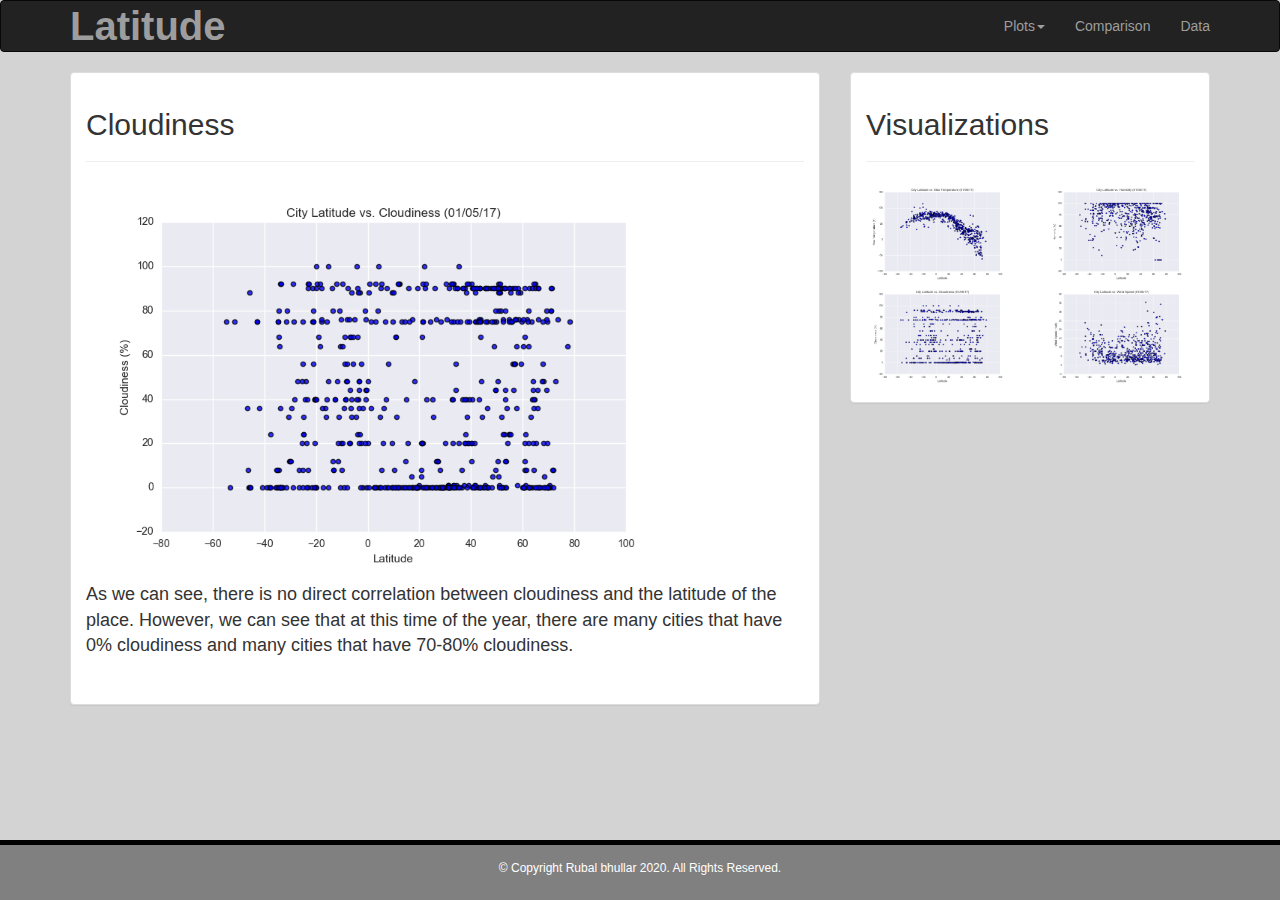
<file: cloudiness.html>
<!DOCTYPE html>
<html lang="en">
<head>
    <meta charset="UTF-8">
    <meta name="viewport" content="width=device-width, initial-scale=1">
    <meta http-equiv="X-UA-Compatible" content="ie=edge">

    
    <link rel="stylesheet" href="https://maxcdn.bootstrapcdn.com/bootstrap/3.3.7/css/bootstrap.min.css" integrity="sha384-BVYiiSIFeK1dGmJRAkycuHAHRg32OmUcww7on3RYdg4Va+PmSTsz/K68vbdEjh4u" crossorigin="anonymous">

    <!-- jQuery (necessary for Bootstrap's JavaScript plugins) -->
    <script src="https://ajax.googleapis.com/ajax/libs/jquery/1.12.4/jquery.min.js"></script>

    <!-- Latest compiled and minified JavaScript -->
    <script src="https://maxcdn.bootstrapcdn.com/bootstrap/3.3.7/js/bootstrap.min.js" integrity="sha384-Tc5IQib027qvyjSMfHjOMaLkfuWVxZxUPnCJA7l2mCWNIpG9mGCD8wGNIcPD7Txa" crossorigin="anonymous"></script>

    <link rel="stylesheet" href="style.css">
    
    <title>Weather Analysis Visualization</title>
</head>
<body style="background-color: lightgray">
        
        <nav class="navbar navbar-inverse">
            <div class="container">
                <div class="navbar-header">
                    <a class="navbar-brand logo" href="index.html"> 
                    <span class="nav-color">Latitude</span></a>
                </div>
    
                <div class="nav navbar-nav navbar-right">
                    <li class="dropdown"><a class="dropdown-toggle" data-toggle="dropdown">Plots<span class="caret"></span></a>
                        <ul class="dropdown-menu">
                            <li><a href="temp.html">Max Temperature</a></li>
                            <li><a href="humidity.html">Humidity</a></li>
                            <li><a href="cloudiness.html">Cloudiness</a></li>
                            <li><a href="wind_speed.html">Wind Speed</a></li>
                        </ul>
                    </li>
                    <li><a href="comparison.html"> Comparison</a></li>
                    <li><a href="data.html"> Data</a></li>                                           
                </div>
            </div>      
        </nav>

        <div class = "container">
            <div class="row">                          
                <div class="col-md-8">
                    <div class="panel panel-default">
                        <div class="panel-body">
    
                            <h2>Cloudiness</h2>
                            <hr>
                            <img class= "image" src="Resources/assets/images/Fig3.png"  alt="cloudiness" >
                            <p class="p1">As we can see, there is no direct correlation between cloudiness and the latitude of the place. However, we can see that at this time of the year, there are many cities that have 0% cloudiness and many cities that have 70-80% cloudiness.</p>
                        <br>        
                        </div>
                    </div>
                </div>
                <div class="col-md-4">
                    <div class="panel panel-default">
                            <div class="panel-body">                                    
                                <h2>Visualizations</h2>
                                <hr>
    
                                <div class="row">
                                    <div class="col-lg-6 col-md-6 col-sm-6 col-xs-6"><a href="temp.html"><img class = "img img-responsive" src="Resources/assets/images/Fig1.png" style="width:100%" alt=""></a></div>
                                    <div class="col-lg-6 col-md-6 col-sm-6 col-xs-6"><a href="humidity.html"><img class = "img img-responsive" src="Resources/assets/images/Fig2.png" style="width:100%" alt=""></a></div>
                                </div>
                                <div class="row">
                                    <div class="col-lg-6 col-md-6 col-sm-6 col-xs-6"><a href="cloudiness.html"><img class = "img img-responsive" src="Resources/assets/images/Fig3.png" style="width:100%" alt=""></a></div>
                                    <div class="col-lg-6 col-md-6 col-sm-6 col-xs-6"><a href="wind_speed.html"><img class = "img img-responsive" src="Resources/assets/images/Fig4.png" style="width:100%" alt=""></a></div>
                                </div>
                                    
                            </div>
                    
                        </div>     
                </div>    
        </div>
        <footer>
            <div class="footer">&copy; Copyright Rubal bhullar 2020. All Rights Reserved.</div>
        </footer>
    </body>
</html>
</file>
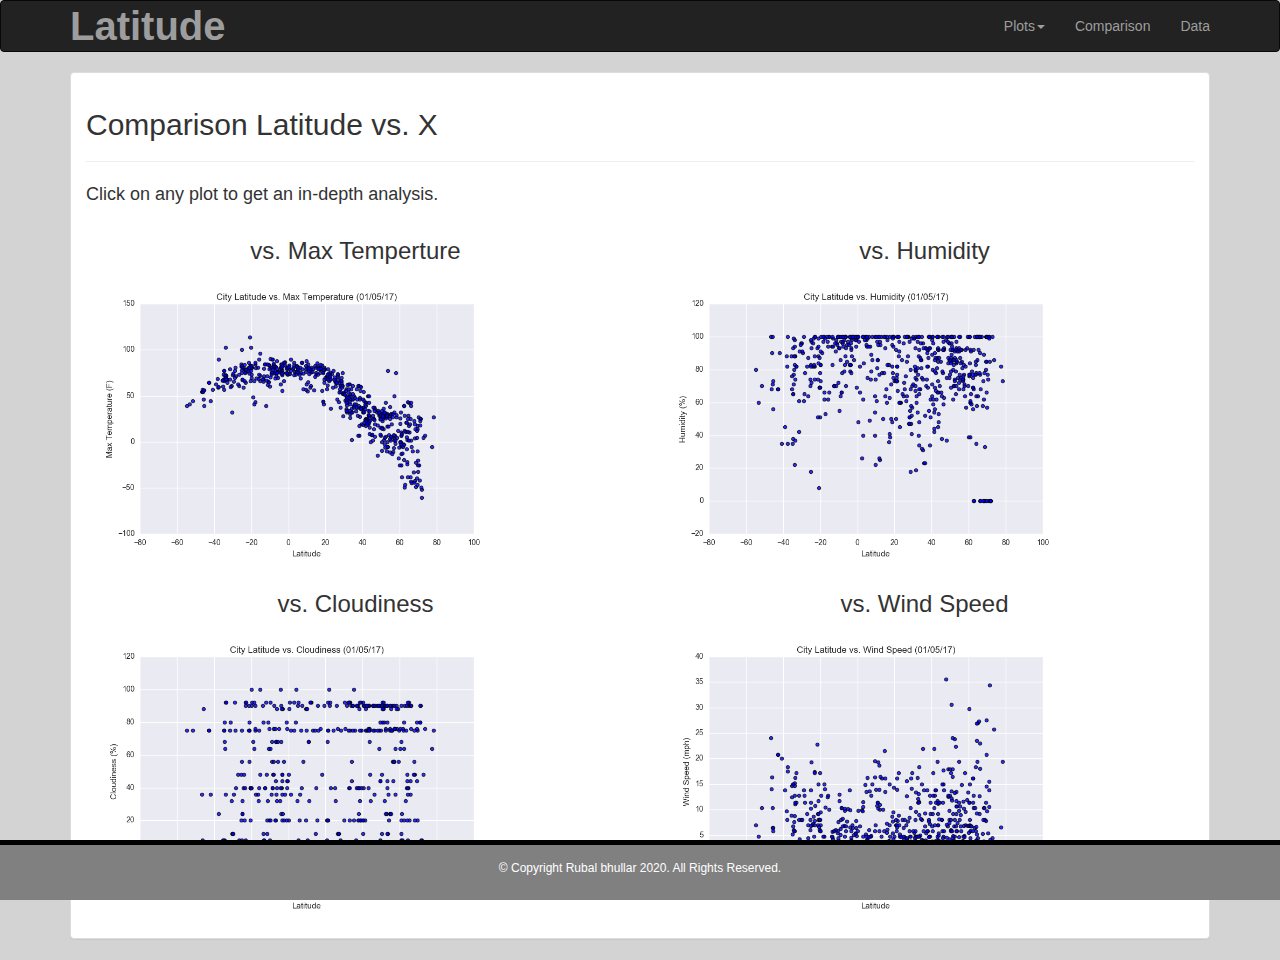
<file: comparison.html>
<!DOCTYPE html>
<html lang="en">
<head>
    <meta charset="UTF-8">
    <meta name="viewport" content="width=device-width, initial-scale=1">
    <meta http-equiv="X-UA-Compatible" content="ie=edge">

    
    <link rel="stylesheet" href="https://maxcdn.bootstrapcdn.com/bootstrap/3.3.7/css/bootstrap.min.css" integrity="sha384-BVYiiSIFeK1dGmJRAkycuHAHRg32OmUcww7on3RYdg4Va+PmSTsz/K68vbdEjh4u" crossorigin="anonymous">

    <!-- jQuery (necessary for Bootstrap's JavaScript plugins) -->
    <script src="https://ajax.googleapis.com/ajax/libs/jquery/1.12.4/jquery.min.js"></script>

    <!-- Latest compiled and minified JavaScript -->
    <script src="https://maxcdn.bootstrapcdn.com/bootstrap/3.3.7/js/bootstrap.min.js" integrity="sha384-Tc5IQib027qvyjSMfHjOMaLkfuWVxZxUPnCJA7l2mCWNIpG9mGCD8wGNIcPD7Txa" crossorigin="anonymous"></script>


    <link rel="stylesheet" href="style.css">
    
    <title>Weather Analysis Visualization</title>
</head>
<body style="background-color: lightgray">
        
        <nav class="navbar navbar-inverse">
            <div class="container">
                <div class="navbar-header">
                    <a class="navbar-brand logo" href="index.html"> 
                    <span class="nav-color">Latitude</span></a>
                </div>
    
                <div class="nav navbar-nav navbar-right">
                    <li class="dropdown"><a class="dropdown-toggle" data-toggle="dropdown">Plots<span class="caret"></span></a>
                        <ul class="dropdown-menu">
                            <li><a href="temp.html">Max Temperature</a></li>
                            <li><a href="humidity.html">Humidity</a></li>
                            <li><a href="cloudiness.html">Cloudiness</a></li>
                            <li><a href="wind_speed.html">Wind Speed</a></li>
                        </ul>
                    </li>
                    <li><a href="comparison.html"> Comparison</a></li>
                    <li><a href="data.html"> Data</a></li>                                           
                </div>
            </div>      
        </nav>

        <div class = "container">
            <div class="row">                          
                <div class="col-md-12">
                    <div class="panel panel-default">
                        <div class="panel-body">
    
                                <h2>Comparison Latitude vs. X</h2>
                                <hr>
                                <p class="p1">Click on any plot to get an in-depth analysis.</p>
    
                                <div class="row">
                                    <div class="col-lg-6 col-md-6 col-sm-6 col-xs-6">
                                        <h3 class = "text-center" >vs. Max Temperture</h3>
                                        <a href="temp.html"><img class = "img img-responsive" src="Resources/assets/images/Fig1.png" style="width:80%" alt=""></a></div>
                                    <div class="col-lg-6 col-md-6 col-sm-6 col-xs-6">
                                        <h3 class = "text-center">vs. Humidity</h3>
                                        <a href="humidity.html"><img class = "img img-responsive" src="Resources/assets/images/Fig2.png" style="width:80%" alt=""></a></div>
                                </div>
    
                                <div class="row">
                                    <div class="col-lg-6 col-md-6 col-sm-6 col-xs-6">
                                        <h3 class = "text-center">vs. Cloudiness</h3>
                                        <a href="cloudiness.html"><img class = "img img-responsive" src="Resources/assets/images/Fig3.png" style="width:80%" alt=""></a></div>
                                    <div class="col-lg-6 col-md-6 col-sm-6 col-xs-6">
                                        <h3 class = "text-center">vs. Wind Speed</h3>
                                        <a href="wind_speed.html"><img class = "img img-responsive" src="Resources/assets/images/Fig4.png" style="width:80%" alt=""></a></div>
                                </div>
                                            
                        </div>
                            
                                </div>
                            </div>
                            <div class="col-md-1"></div>
                </div>
            </div>

            <footer>
                <div class="footer">&copy; Copyright Rubal bhullar 2020. All Rights Reserved.</div>
            </footer>
    </body>
</html>
</file>
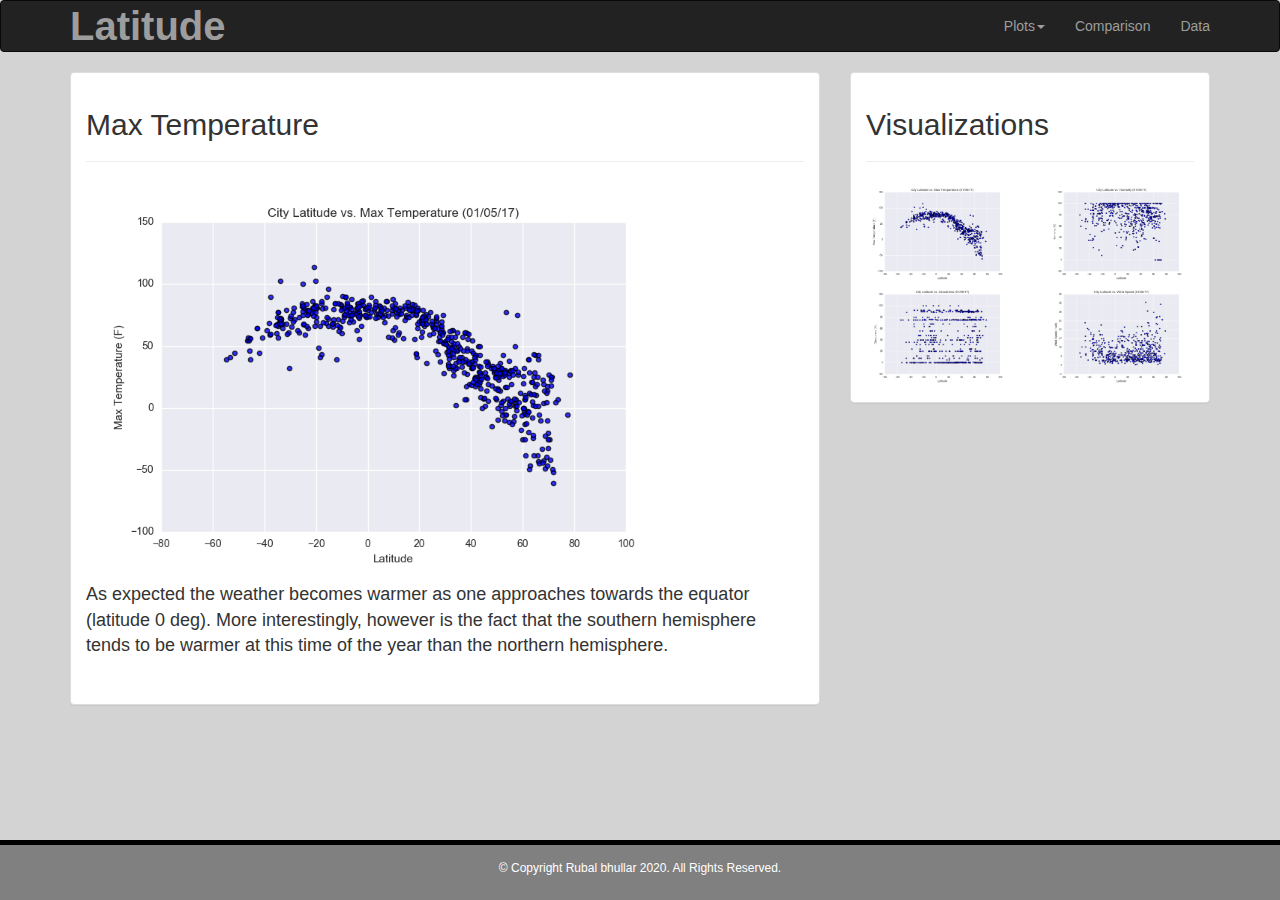
<file: temp.html>
<!DOCTYPE html>
<html lang="en">
<head>
    <meta charset="UTF-8">
    <meta name="viewport" content="width=device-width, initial-scale=1">
    <meta http-equiv="X-UA-Compatible" content="ie=edge">

   
    <link rel="stylesheet" href="https://maxcdn.bootstrapcdn.com/bootstrap/3.3.7/css/bootstrap.min.css" integrity="sha384-BVYiiSIFeK1dGmJRAkycuHAHRg32OmUcww7on3RYdg4Va+PmSTsz/K68vbdEjh4u" crossorigin="anonymous">

    <!-- jQuery (necessary for Bootstrap's JavaScript plugins) -->
    <script src="https://ajax.googleapis.com/ajax/libs/jquery/1.12.4/jquery.min.js"></script>

    <!-- Latest compiled and minified JavaScript -->
    <script src="https://maxcdn.bootstrapcdn.com/bootstrap/3.3.7/js/bootstrap.min.js" integrity="sha384-Tc5IQib027qvyjSMfHjOMaLkfuWVxZxUPnCJA7l2mCWNIpG9mGCD8wGNIcPD7Txa" crossorigin="anonymous"></script>


    <link rel="stylesheet" href="style.css">
    
    <title>Weather Analysis Visualization</title>
</head>
<body style="background-color: lightgray">
        
        <nav class="navbar navbar-inverse">
                <div class="container">
                    
                    <div class="navbar-header">
                        <a class="navbar-brand logo" href="index.html"> 
                        <span class="nav-color">Latitude</span></a>
                    
                </div>
        
                    <div class="nav navbar-nav navbar-right">
                        <li class="dropdown"><a class="dropdown-toggle" data-toggle="dropdown">Plots<span class="caret"></span></a>
                            <ul class="dropdown-menu">
                                <li><a href="temp.html">Max Temperature</a></li>
                                <li><a href="humidity.html">Humidity</a></li>
                                <li><a href="cloudiness.html">Cloudiness</a></li>
                                <li><a href="wind_speed.html">Wind Speed</a></li>
                            </ul>
                        </li>
                        <li><a href="comparison.html"> Comparison</a></li>
                        <li><a href="data.html"> Data</a></li>                                           
                    </div>
                </div>      
            </nav>

            <div class = "container">
                <div class="row">                          
                    <div class="col-md-8">
                        <div class="panel panel-default">
                            <div class="panel-body">
    
                                <h2>Max Temperature</h2>
                                <hr>
                                <img class="image" src="Resources/assets/images/Fig1.png" alt="temperature image" >
                                <p class="p1">As expected the weather becomes warmer as one approaches towards the equator (latitude 0 deg). More interestingly, however is the fact that the southern hemisphere tends to be warmer at this time of the year than the northern hemisphere.</p>
                            <br>        
                            </div>
                        </div>
                    </div>
                    <div class="col-md-4">
                        <div class="panel panel-default">
                                <div class="panel-body">                                    
                                    <h2>Visualizations</h2>
                                    <hr>
    
                                    <div class="row">
                                        <div class="col-lg-6 col-md-6 col-sm-6 col-xs-6"><a href="temp.html"><img class = "img img-responsive" src="Resources/assets/images/Fig1.png" style="width:100%" alt=""></a></div>
                                        <div class="col-lg-6 col-md-6 col-sm-6 col-xs-6"><a href="humidity.html"><img class = "img img-responsive" src="Resources/assets/images/Fig2.png" style="width:100%" alt=""></a></div>
                                    </div>
                                    <div class="row">
                                        <div class="col-lg-6 col-md-6 col-sm-6 col-xs-6"><a href="cloudiness.html"><img class = "img img-responsive" src="Resources/assets/images/Fig3.png" style="width:100%" alt=""></a></div>
                                        <div class="col-lg-6 col-md-6 col-sm-6 col-xs-6"><a href="wind_speed.html"><img class = "img img-responsive" src="Resources/assets/images/Fig4.png" style="width:100%" alt=""></a></div>
                                    </div>
                                        
                                </div>
                        
                            </div>     
                    </div>    
            </div>

            <footer>
                <div class="footer">&copy; Copyright Rubal bhullar 2020. All Rights Reserved.</div>
            </footer>
</body>
</html>
</file>
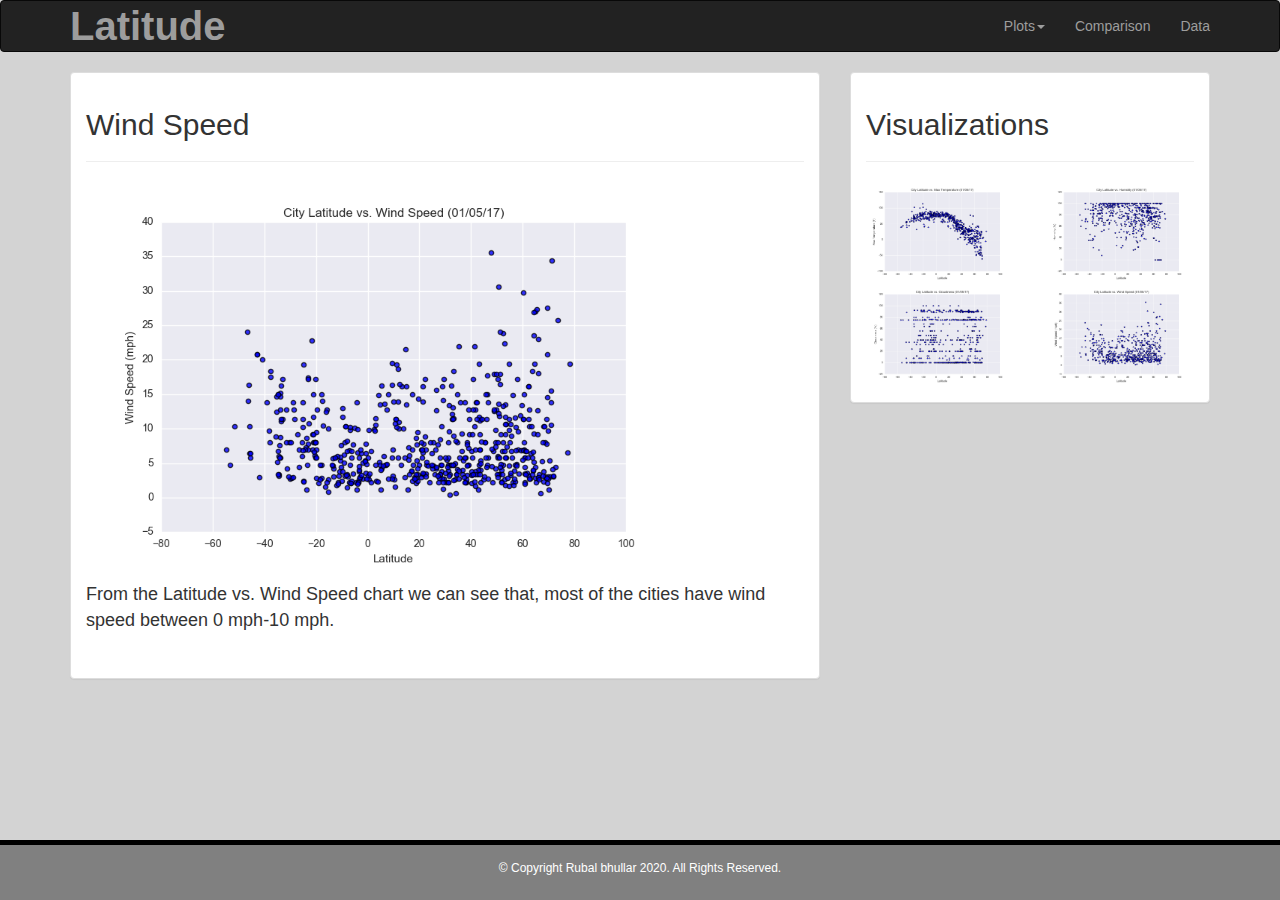
<file: wind_speed.html>
<!DOCTYPE html>
<html lang="en">
<head>
    <meta charset="UTF-8">
    <meta name="viewport" content="width=device-width, initial-scale=1">
    <meta http-equiv="X-UA-Compatible" content="ie=edge">

    
    <link rel="stylesheet" href="https://maxcdn.bootstrapcdn.com/bootstrap/3.3.7/css/bootstrap.min.css" integrity="sha384-BVYiiSIFeK1dGmJRAkycuHAHRg32OmUcww7on3RYdg4Va+PmSTsz/K68vbdEjh4u" crossorigin="anonymous">

   <!-- jQuery (necessary for Bootstrap's JavaScript plugins) -->
   <script src="https://ajax.googleapis.com/ajax/libs/jquery/1.12.4/jquery.min.js"></script>

   <!-- Latest compiled and minified JavaScript -->
   <script src="https://maxcdn.bootstrapcdn.com/bootstrap/3.3.7/js/bootstrap.min.js" integrity="sha384-Tc5IQib027qvyjSMfHjOMaLkfuWVxZxUPnCJA7l2mCWNIpG9mGCD8wGNIcPD7Txa" crossorigin="anonymous"></script>

    <link rel="stylesheet" href="style.css">
    
    <title>Weather Analysis Visualization</title>
</head>
<body style="background-color: lightgray">
        
        <nav class="navbar navbar-inverse">
                <div class="container">
                    
                    <div class="navbar-header">
                        <a class="navbar-brand logo" href="index.html"> 
                        <span class="nav-color">Latitude</span></a>
                    
                </div>
        
                    <div class="nav navbar-nav navbar-right">
                        <li class="dropdown"><a class="dropdown-toggle" data-toggle="dropdown">Plots<span class="caret"></span></a>
                            <ul class="dropdown-menu">
                                <li><a href="temp.html">Max Temperature</a></li>
                                <li><a href="humidity.html">Humidity</a></li>
                                <li><a href="cloudiness.html">Cloudiness</a></li>
                                <li><a href="wind_speed.html">Wind Speed</a></li>
                            </ul>
                        </li>
                        <li><a href="comparison.html"> Comparison</a></li>
                        <li><a href="data.html"> Data</a></li>                                           
                    </div>
                </div>      
            </nav>
            <div class = "container">
                <div class="row">                          
                    <div class="col-md-8">
                        <div class="panel panel-default">
                            <div class="panel-body">
        
                                <h2>Wind Speed</h2>
                                <hr>
                                <img class="image" src="Resources/assets/images/Fig4.png" alt="Wind Speed image">
                                <p class="p1">From the Latitude vs. Wind Speed chart we can see that, most of the cities have wind speed between 0 mph-10 mph. </p>
                            <br>        
                            </div>
                        </div>
                    </div>
                    <div class="col-md-4">
                        <div class="panel panel-default">
                                <div class="panel-body">                                    
                                    <h2>Visualizations</h2>
                                    <hr>
        
                                    <div class="row">
                                        <div class="col-lg-6 col-md-6 col-sm-6 col-xs-6"><a href="temperature.html"><img class = "img img-responsive" src="Resources/assets/images/Fig1.png" style="width:100%" alt=""></a></div>
                                        <div class="col-lg-6 col-md-6 col-sm-6 col-xs-6"><a href="humidity.html"><img class = "img img-responsive" src="Resources/assets/images/Fig2.png" style="width:100%" alt=""></a></div>
                                    </div>
                                    <div class="row">
                                        <div class="col-lg-6 col-md-6 col-sm-6 col-xs-6"><a href="cloudiness.html"><img class = "img img-responsive" src="Resources/assets/images/Fig3.png" style="width:100%" alt=""></a></div>
                                        <div class="col-lg-6 col-md-6 col-sm-6 col-xs-6"><a href="wind_speed.html"><img class = "img img-responsive" src="Resources/assets/images/Fig4.png" style="width:100%" alt=""></a></div>
                                    </div>
                                        
                                </div>
                        
                            </div>    

                    </div>    
            </div>
            <footer>
                <div class="footer">&copy; Copyright Rubal bhullar 2020. All Rights Reserved.</div>
            </footer>
    </body>
</html>
</file>
<file: style.css>
.logo {
    font-weight: bold;
    
    color:white;
    font-size: 40px;
    font-style:bold;
    
}

.first image {
    width: 20%; 
    float: left; 
    margin : 5px;

}

.text {
    float: right;
}

.p{
    font-size: 20px;
    font-family: Arial, Helvetica, sans-serif;
}

.p1{
    font-size: 18px;
    font-family:Arial, Helvetica, sans-serif;
}

.image{
    height: 400px;
    width : 600px;
    
}
/* Footer */
footer {
background-color: grey;
border-top-style: solid;
border-top-width: 5px;
border-top-color: black;
color: white;
min-height: 60px;
font-family: Arial, Helvetica, sans-serif;
font-size: 12px;
text-align: center;
position: fixed;
left: 0;
bottom: 0;
width: 100%;
padding-top: 15px;
}
</file>
